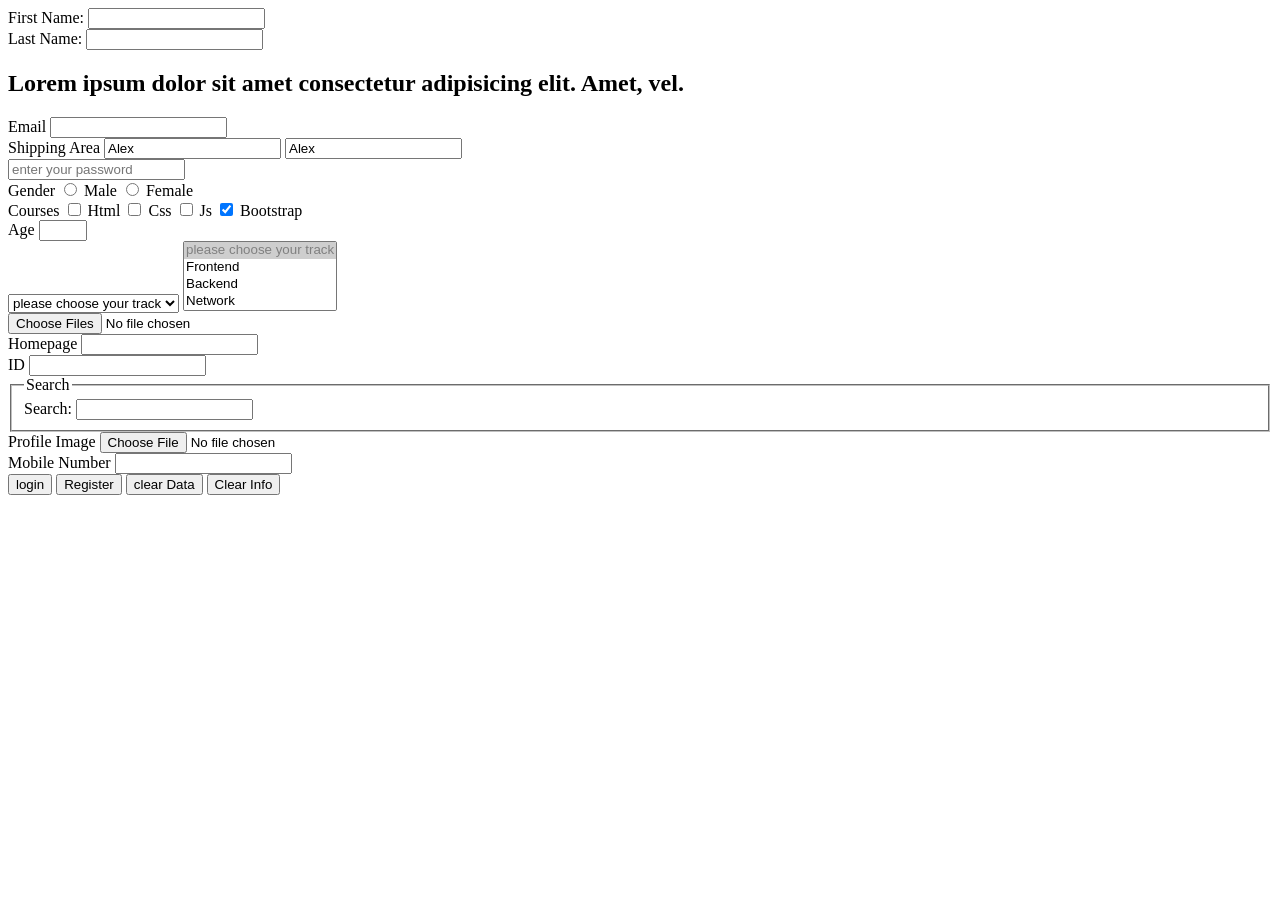
<file: task2/index.html>
<!DOCTYPE html>
<html lang="en">
<head>
    <meta charset="UTF-8">
    <meta name="viewport" content="width=device-width, initial-scale=1.0">
    <title>Form</title>
</head>
<body>
    <form>

        <div>
            <label>First Name:</label>
            <input type="text" id="userFirstName" name="firstName">
        </div>

        <div>
            <label>Last Name:</label>
            <input type="text" id="userLastName" name="lastName">
        </div>

        <div>
            <h2>Lorem ipsum dolor sit amet consectetur adipisicing elit. Amet, vel.</h2>
            <label for="userEmail">Email</label>
            <input type="email" id="userEmail" name="userEmail">
        </div>

        <div>
            <label>Shipping Area</label>
            <input type="text" name="shipping" value="Alex" readonly>
            <input type="text" name="shippingArea" value="Alex" readonly>
        </div>

        <div>
            <input type="password" placeholder="enter your password">
        </div>

        <div>
            <label>Gender</label>
            <input type="radio" name="gender" value="0"> <label>Male</label>
            <input type="radio" name="gender" value="1"> <label>Female</label>
        </div>

        <div>
            <label>Courses</label>
            <input type="checkbox" name="courses[]" value="html"> <label>Html</label>
            <input type="checkbox" name="courses[]" value="css"> <label>Css</label>
            <input type="checkbox" name="courses[]" value="js"> <label>Js</label>
            <input type="checkbox" name="courses[]" value="bootstrap" checked> <label>Bootstrap</label>
        </div>

        <div>
            <label>Age</label>
            <input type="number" name="userAge" min="8" max="18">
        </div>

        <div>
            <select name="track">
                <option value="10" disabled selected>please choose your track</option>
                <option value="0">Frontend</option>
                <option value="1">Backend</option>
                <option value="2">Network</option>
                <option value="3">Mobile</option>
            </select>

            <select name="track" multiple>
                <option value="10" disabled selected>please choose your track</option>
                <option value="0">Frontend</option>
                <option value="1">Backend</option>
                <option value="2">Network</option>
                <option value="3">Mobile</option>
            </select>
        </div>

        <input type="file" name="userFile" multiple>
        <br>

        <div>
            <label for="website">Homepage</label>
            <input type="url" id="website" name="website" pattern="https?://.+" title="Include http://">
        </div>

        <div>
            <label>ID</label>
            <input type="text" minlength="10" maxlength="14">
        </div>

        <fieldset>
            <legend>Search</legend>
            <label>Search:</label>
            <input list="searchOptions" name="search">
            <datalist id="searchOptions">
                <option value="HTML">
                <option value="CSS">
                <option value="JavaScript">
                <option value="Bootstrap">
            </datalist>
        </fieldset>

        <div>
            <label>Profile Image</label>
            <input type="file" name="userImage" accept=".png">
        </div>

        <div>
            <label>Mobile Number</label>
            <input type="text" name="userMobile" pattern="(010|011|012|015)[0-9]{8}" maxlength="11" title="Mobile must be 11 digits and start with 010/011/012/015">
        </div>

        <input type="submit" value="login">
        <button type="submit">Register</button>

        <input type="reset" value="clear Data">
        <button type="reset">Clear Info</button>

    </form>
</body>
</html>
</file>
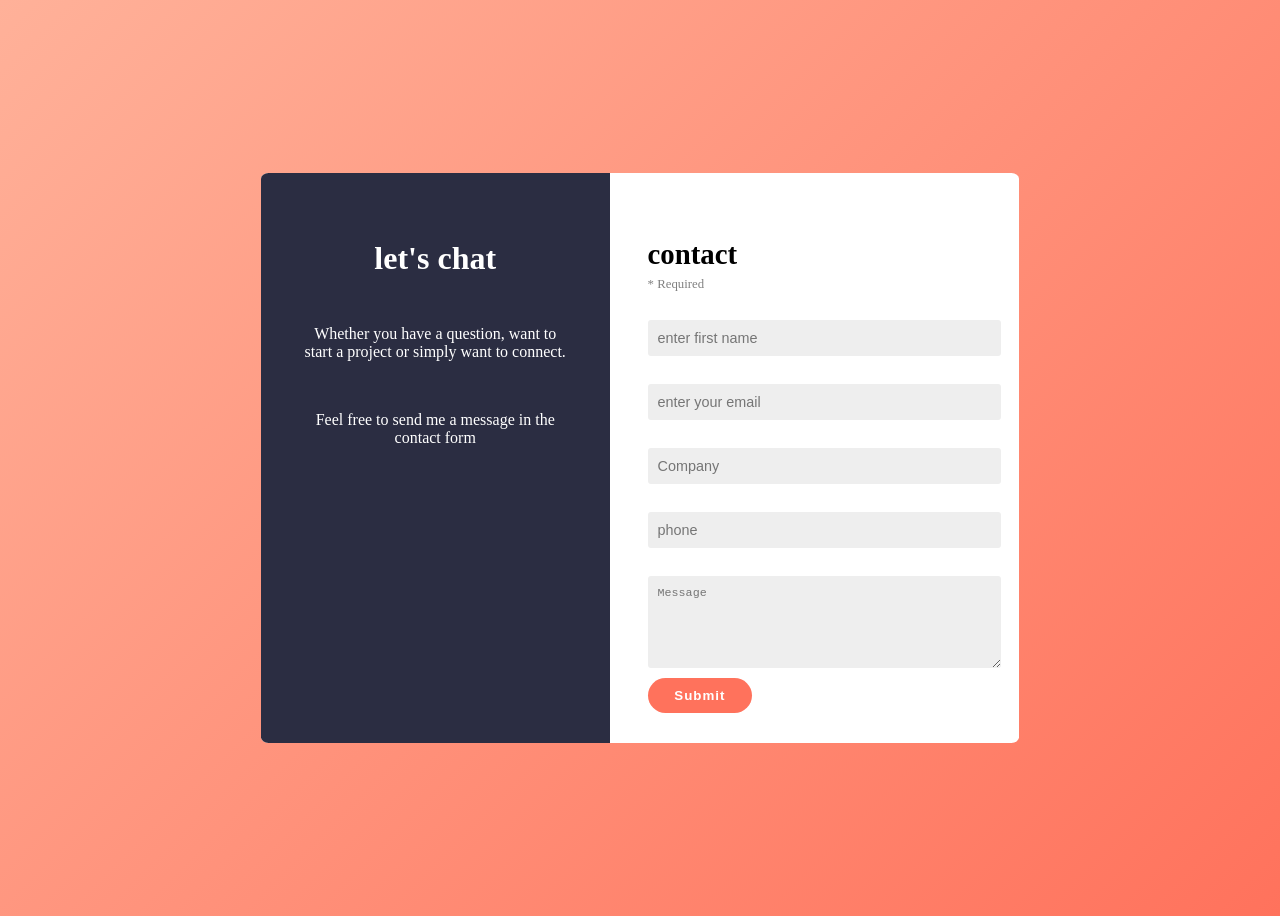
<file: task3/index.html>
<!DOCTYPE html>
<html lang="en">
<head>
    <meta charset="UTF-8">
    <meta name="viewport" content="width=device-width, initial-scale=1.0">
    <title>Document</title>
    <link rel="stylesheet" href="style.css">
</head>
<body>

    <div class="container">

        <div class="div-style">
            <h1>let's chat</h1>
            <div>
                <br>
                <P>Whether you have a question, want to start a project or simply want to connect.</P>
                <br>
                <P>Feel free to send me a message in the contact form</P>
            </div>
        </div>

        <form class="form" action="" autocomplete="off">
            <h1 class="h1">contact</h1>
            <span class="required">* Required</span>
            <br>

            <input name="firstName" placeholder="enter first name" required>
            <br>

            <input type="email" name="email" placeholder="enter your email" required>
            <br>

            <input placeholder="Company">
            <br>

            <input type="text" name="phone" placeholder="phone" pattern="01(0|1|2|5)[0-9]{8}" maxlength="11">
            <br>

            <textarea placeholder="Message" cols="22" rows="4"></textarea>

            <div>
                <button type="submit" class="button">Submit</button>
            </div>
        </form>

    </div>

</body>
</html>
</file>
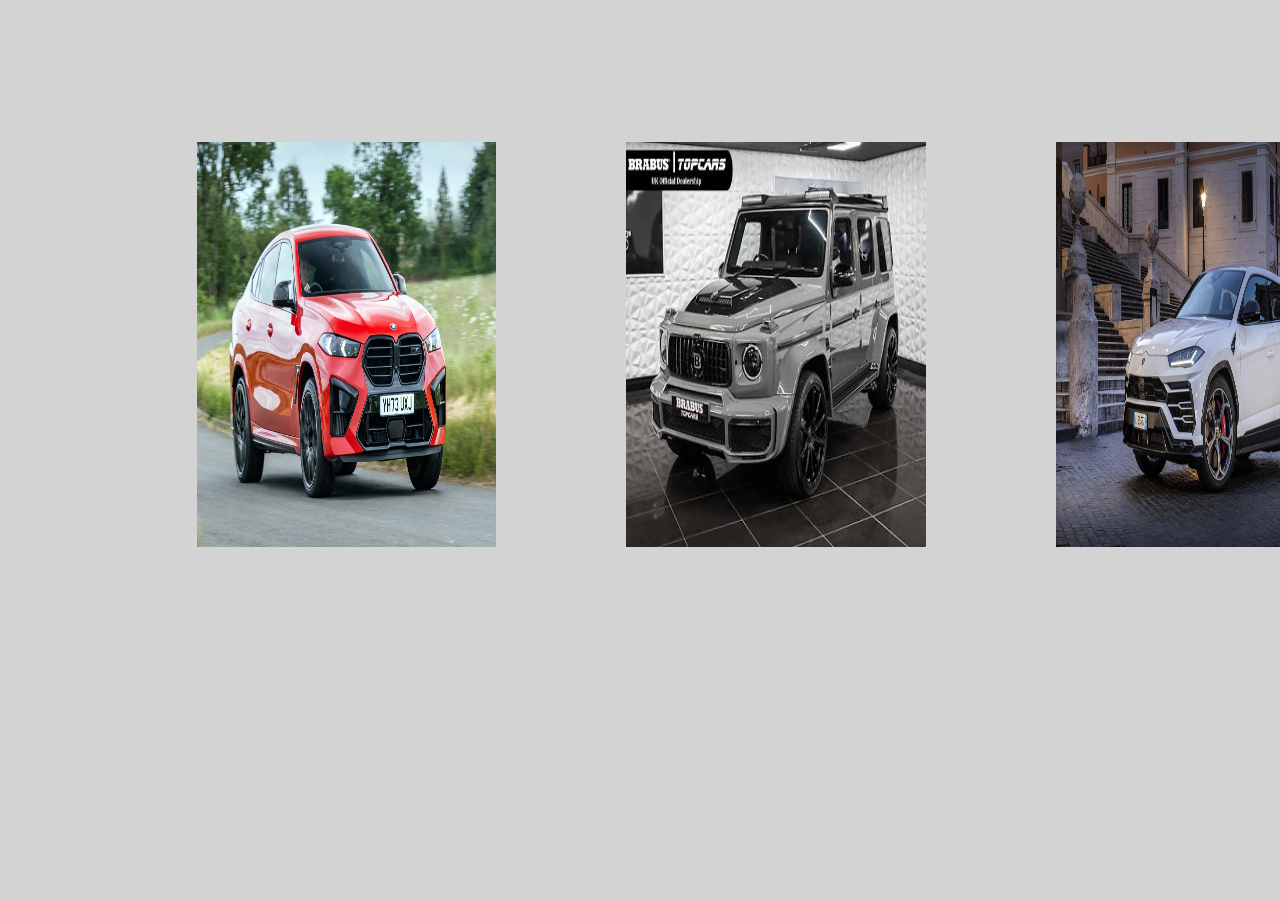
<file: task7/index.html>
<!DOCTYPE html>
<html lang="en">
<head>
    <meta charset="UTF-8">
    <meta name="viewport" content="width=device-width, initial-scale=1.0">
    <title>Document</title>
    <link rel="stylesheet" href="style.css">
</head>
<body>

<section class="container">   
    <section class="padding-top-bottom d-flex">
    <div class="card">
        <div class="info bg-color">
            <h3 class="bg-color">BMW X6 m competition</h3>
            <p class="bg-color">Sports Car</p>
        </div>

        <div class="photo">
            <img src="images/bmw-x6.jpg" alt="">
        </div>

    </div>
    </section>

    <section class="padding-top-bottom d-flex">
    <div class="card">
        <div class="info bg-color">
            <h3 class="bg-color">G_Class</h3>
            <p class="bg-color">Super Car</p>
        </div>

        <div class="photo">
            <img src="images/G_Glass.jpg" alt="">
        </div>

    </div>
    </section> 
    
    <section class="padding-top-bottom d-flex">
    <div class="card">
        <div class="info bg-color">
            <h3 class="bg-color">Lamborghini urus</h3>
            <p class="bg-color">Luxury Car</p>
        </div>

        <div class="photo">
            <img src="images/Lamborghini urus.jpg" alt="">
        </div>

    </div>
    </section>
</section>     
</body>
</html>
</file>
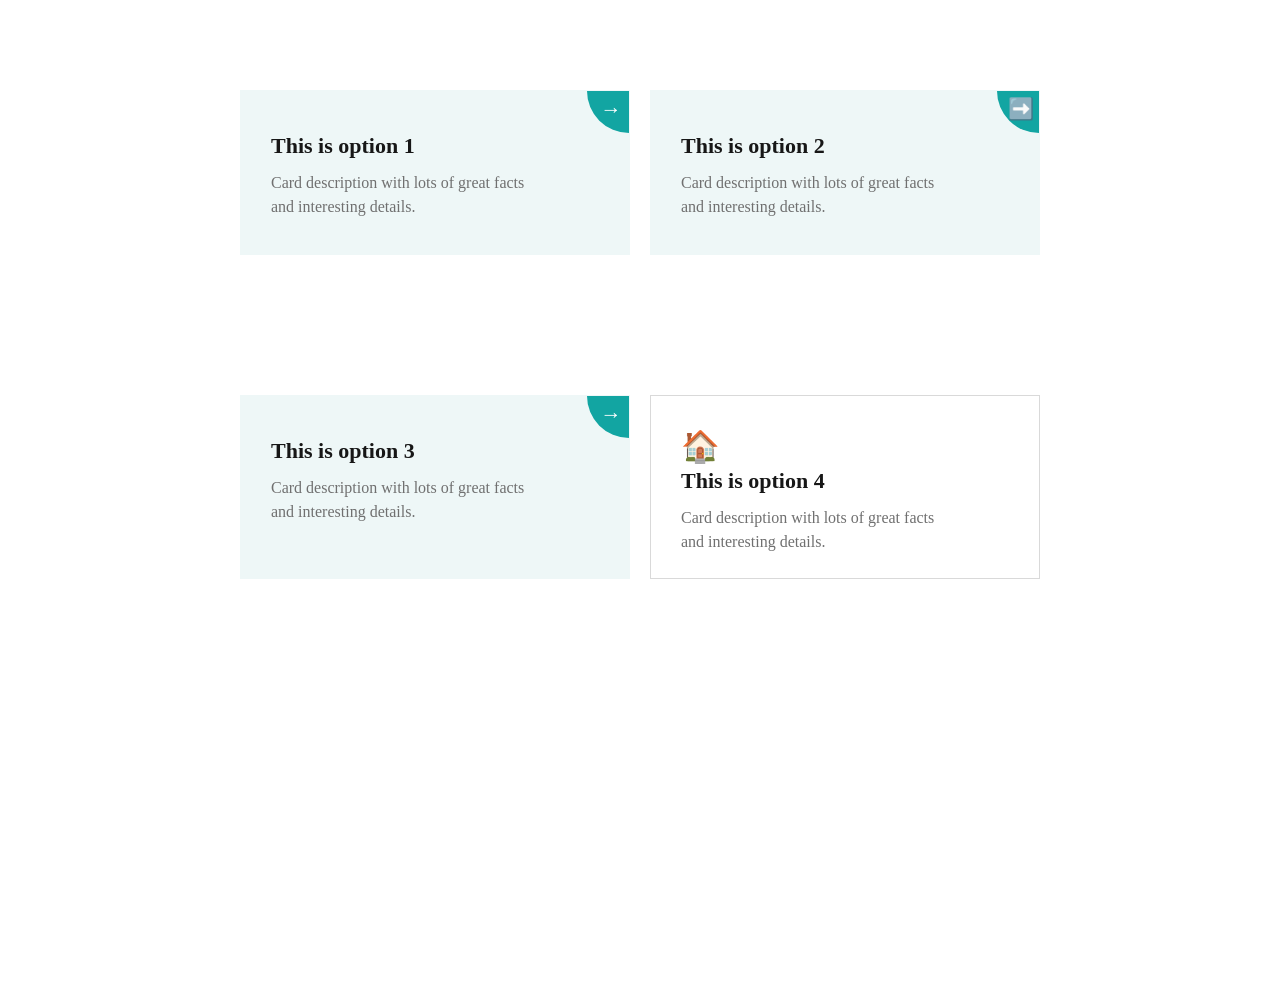
<file: task8/index.html>
<!DOCTYPE html>
<html lang="en">
<head>
    <meta charset="UTF-8">
    <meta name="viewport" content="width=device-width, initial-scale=1.0">
    <title>Card Hover Effects</title>
    <link rel="stylesheet" href="style.css">
</head>

<body>

    <main class="cards">

        <section class="card card-one">
            <span class="arrow">→</span>
            <h2>This is option 1</h2>
            <p>Card description with lots of great facts<br>and interesting details.</p>
        </section>

        <section class="card card-two">
            <span class="arrow">➡️</span>
            <h2>This is option 2</h2>
            <p>Card description with lots of great facts<br>and interesting details.</p>
        </section>

        <section class="card card-three">
            <span class="arrow">→</span>
            <h2>This is option 3</h2>
            <p>Card description with lots of great facts<br>and interesting details.</p>
        </section>

        <section class="card card-four">
            <div class="house-icon" aria-hidden="true">
                <span>🏠</span>
            </div>
            <span class="arrow">→</span>
            <h2>This is option 4</h2>
            <p>Card description with lots of great facts<br>and interesting details.</p>
        </section>

    </main>

</body>
</html>
</file>
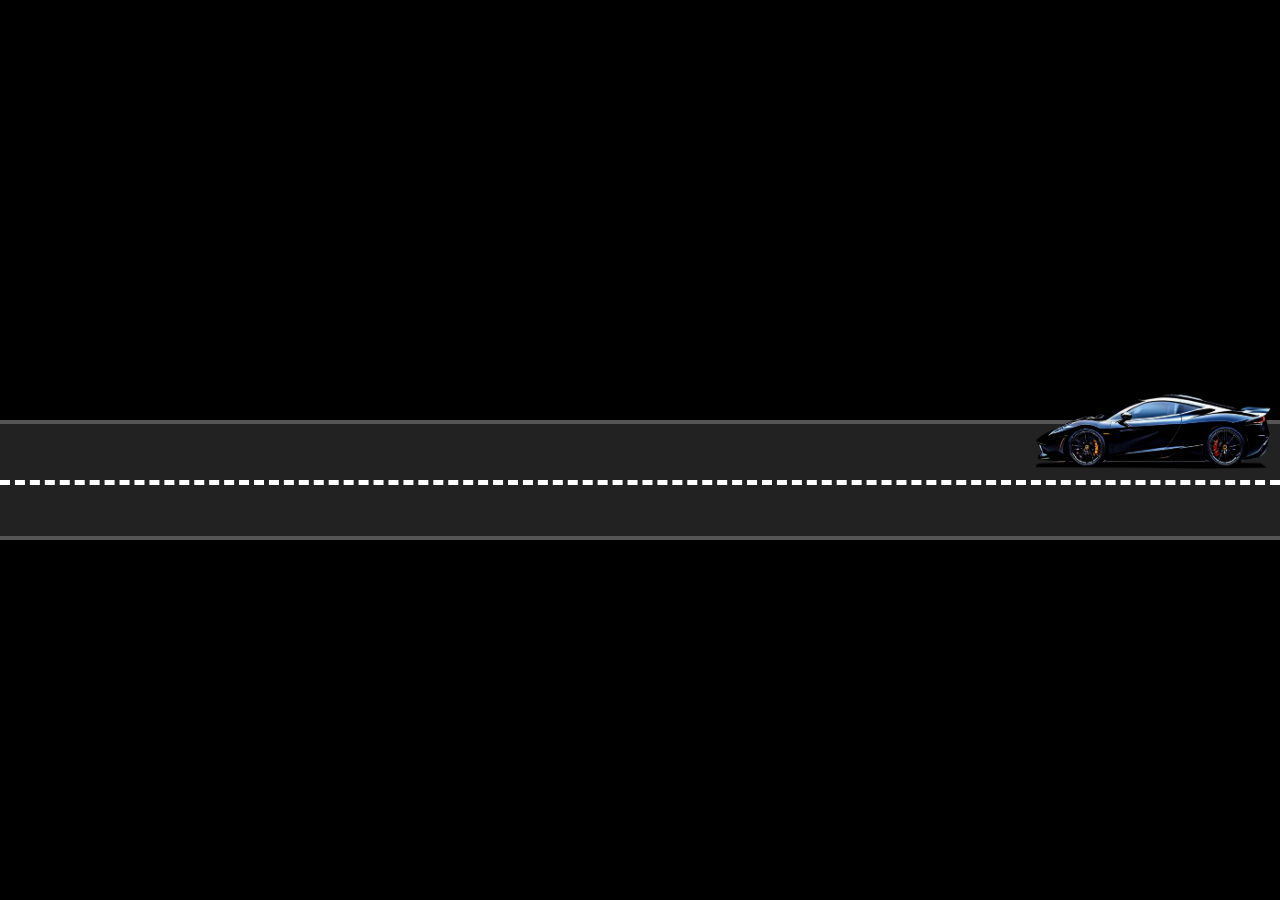
<file: task9/index.html>
<!DOCTYPE html>
<html lang="en">
<head>
    <meta charset="UTF-8">
    <meta name="viewport" content="width=device-width, initial-scale=1.0">
    <title>Car</title>
    <link rel="stylesheet" href="css/style.css">
</head>
<body>

    <section class="container">

        <div class="animation-img">
            <img src="images/—Pngtree—black super car_15108476.png" alt="Car">
        </div>
        <div class="road"></div>

    </section>

</body>
</html>
</file>
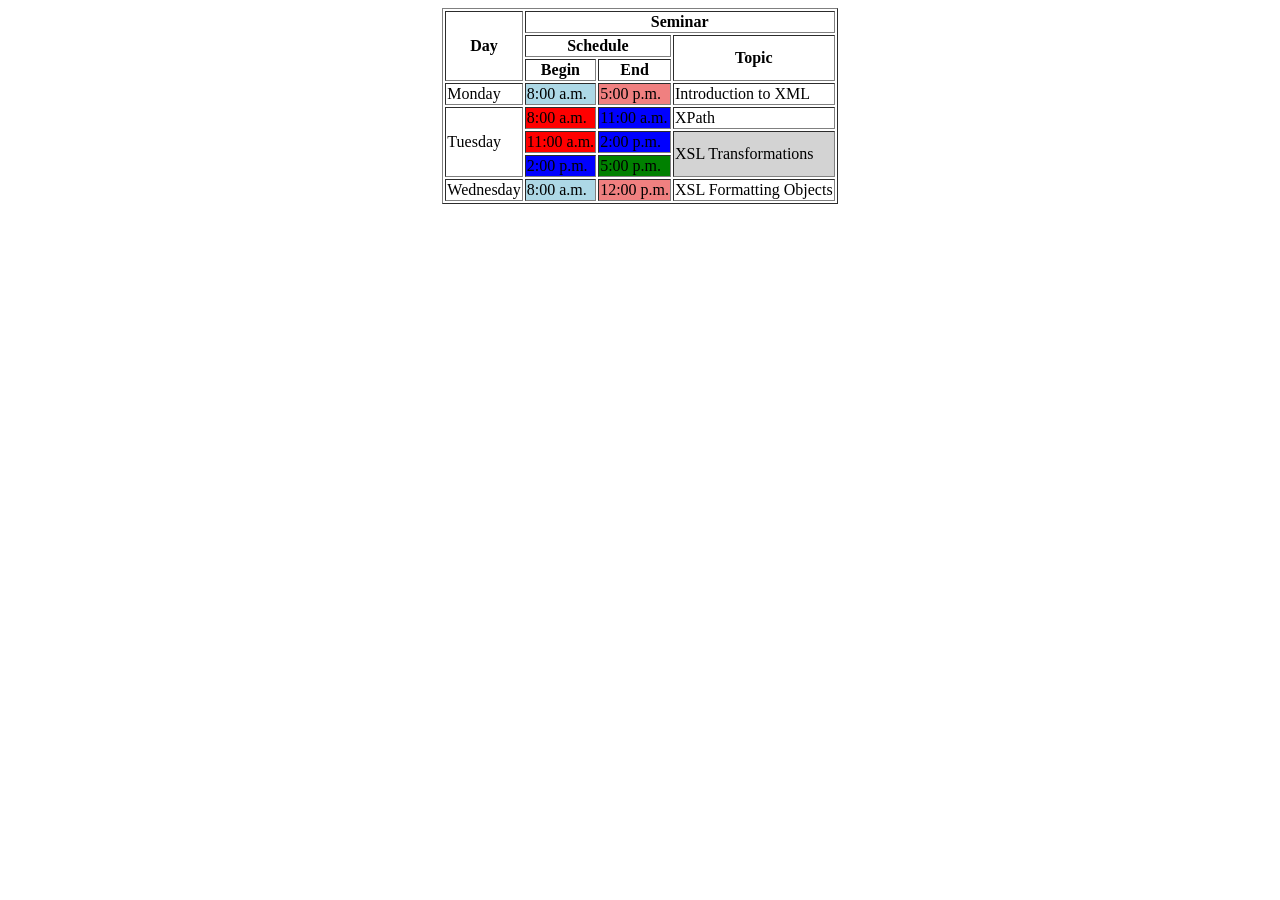
<file: task1/Seminar.html>
<!DOCTYPE html>
<html>
<head>
    <title>Table Exam</title>
</head>

<body>

<table border="1" align="center" >

    <tr>
        <th rowspan="3">Day</th>
        <th colspan="3">Seminar</th>
    </tr>

    <tr>
        <th colspan="2">Schedule</th>
        <th rowspan="2">Topic</th>
    </tr>

    <tr>
        <th>Begin</th>
        <th>End</th>
    </tr>

    <tr>
        <td>Monday</td>
        <td bgcolor="lightblue">8:00 a.m.</td>
        <td bgcolor="lightcoral">5:00 p.m.</td>
        <td>Introduction to XML</td>
    </tr>

    <tr>
        <td rowspan="3">Tuesday</td>
        <td bgcolor="red">8:00 a.m.</td>
        <td bgcolor="blue">11:00 a.m.</td>
        <td>XPath</td>
    </tr>

    <tr>
        <td bgcolor="red">11:00 a.m.</td>
        <td bgcolor="blue">2:00 p.m.</td>
        <td bgcolor="lightgray" rowspan="2">XSL Transformations</td>
    </tr>

    <tr>
        <td bgcolor="blue">2:00 p.m.</td>
        <td bgcolor="green">5:00 p.m.</td>
    </tr>

    <tr>
        <td>Wednesday</td>
        <td bgcolor="lightblue">8:00 a.m.</td>
        <td bgcolor="lightcoral">12:00 p.m.</td>
        <td>XSL Formatting Objects</td>
    </tr>

</table>

</body>
</html>
</file>
<file: task3/style.css>
Style task · CSS
* {
    margin: 0;
    padding: 0;
    box-sizing: border-box;
    font-family: Georgia, 'Times New Roman', Times, serif
}
 
body {
    min-height: 100vh;
    display: flex;
    align-items: center;
    justify-content: center;
    background: linear-gradient(135deg, #ffb199, #ff725c);
}
 
.container {
    display: flex;
    width: 60%;

    margin: auto;
    background-color: white;
    border-radius: 1%;
    overflow: hidden;
    box-shadow: 0 1% 3% rgba(0, 0, 0, 0.25);
}
 
.div-style {
    background-color: #2b2d42;
    color: white;
    width: 45%;
    padding: 6% 5%;
    text-align: center;
}
 
.div-style h1 {
    font-size: 200%;
    margin-bottom: 5%;
}
 
.div-style h2 {
    font-size: 100%;
    font-weight: normal;
    line-height: 1.6;
}
 
.form {
    width: 55%;
    padding: 6% 5%;
    display: flex;
    flex-direction: column;
}
 
.form .h1 {
    font-size: 180%;
    margin-bottom: 2%;
}
 
.required {
    font-size: 80%;
    color: gray;
    display: block;
    margin-bottom: 3%;
}
 
.form input,
.form textarea {
    background-color: #eee;
    border: none;
    padding: 3%;
    font-size: 90%;
    border-radius: 3px;
    margin-bottom: 3%;
    width: 100%;
}
 
.form textarea {
    resize: vertical;
    min-height: 15%;
}
 
.button {
    align-self: flex-start;
    background-color: #ff725c;
    color: white;
    border: none;
    padding: 3% 8%;
    border-radius: 30px;
    font-weight: bold;
    letter-spacing: 1px;
    cursor: pointer;
}
 
.button:hover {
    background-color: #e85f4a;
}
</file>
<file: task7/style.css>
*{
    margin: 0;
    padding: 0;
    box-sizing: border-box;
    font-family: sans-serif;
    background-color: lightgray;
}
.container{
    width: 90%;
    margin: auto;
    display: flex;
    gap: 45px;
}
.d-flex{
    display: flex;
}
.padding-top-bottom{
    padding: 7% 0%;
    padding-left: 3%;
}
.bg-color{
    background-color: white;
}

/* card 1, 2, 3*/
.card {
    width: 350px;
    height: 450px;
    position: relative;
    margin: 8%;
}

.info {
    width: 270px;
    height: 400px;
    background-color: white;
    position: absolute;
    left: 95px;
    bottom: 17px;
    text-align: center;
    padding-top: 340px;
    box-sizing: border-box;
    border: 4px solid white;
}
.photo {
    width: 100%;
    height: 90%;
    position: absolute;
    left: 70px;
    top: 33px;
    transition: 0.7s ease;
}
.photo img {
    width: 102%;
    height: 100%;
}
.card:hover .photo {
    transform: translate(-100px, -50px);
}
.card:hover .info{
     transform: translate(30px, 30px);
}
</file>
<file: task8/style.css>
* {
  box-sizing: border-box;
  margin: 0;
  padding: 0;
}

body {
  min-height: 100vh;
  background: #fff;
  font-family:cursive sans-serif;
  color: #171717;
}

.cards {
  width: 90%;
  max-width: 1250px;
  margin: 90px auto;
  display: flex;
  justify-content: center;
  flex-wrap: wrap;
  gap: 140px 20px;
}

.card {
  width: 390px;
  min-height: 165px;
  position: relative;
  padding: 42px 30px 25px;
  background: #eef7f7;
  border: 1px solid transparent;
  overflow: hidden;
  cursor: pointer;
}

.card h2,
.card p {
  position: relative;
  z-index: 3;
}

.card h2 {
  font-size: 22px;
  line-height: 1.2;
  margin-bottom: 12px;
  font-weight: 700;
  transition: color 0.3s ease;
}

.card p {
  color: #707070;
  font-size: 16px;
  line-height: 1.45;
  transition: color 0.3s ease;
}

.arrow {
  position: absolute;
  top: 0;
  right: 0;
  width: 42px;
  height: 42px;
  background: #12a5a2;
  color: #fff;
  border-radius: 0 0 0 42px;
  display: flex;
  align-items: center;
  justify-content: center;
  padding-left: 6px;
  padding-bottom: 6px;
  font-size: 21px;
  z-index: 5;
}

.card-one,
.card-two,
.card-three {
  background: #eef7f7;
}

.card-one::before,
.card-two::before,
.card-three::before {
  content: "";
  position: absolute;
  top: 0;
  right: 0;
  width: 42px;
  height: 42px;
  background: #12a5a2;
  border-radius: 0 0 0 42px;
  transform: scale(1);
  transform-origin: top right;
  transition: transform 0.65s cubic-bezier(0.4, 0, 0.2, 1);
  z-index: 1;
}

.card-one:hover::before,
.card-two:hover::before,
.card-three:hover::before {
  transform: scale(13);
}

.card-one:hover h2,
.card-one:hover p,
.card-two:hover h2,
.card-two:hover p,
.card-three:hover h2,
.card-three:hover p {
  color: #fff;
}

.card-one .arrow,
.card-two .arrow,
.card-three .arrow {
  background: transparent;
}

.card-four {
  background: #fff;
  border-color: #d9d9d9;
  padding-top: 72px;
  transition: border-color 0.30s ease;
}

.card-four .house-icon {
  position: absolute;
  top: 35px;
  left: 30px;
  width: 38px;
  height: 30px;
  color: #666;
  font-size: 31px;
  line-height: 1;
  z-index: 3;
}

.card-four .arrow {
  opacity: 0;
  visibility: hidden;
  transform: translateY(-10px);
  transition: opacity 0.3s ease, transform 0.3s ease;
  background: #d32b83;
}

.card-four:hover {
  border-color: #d32b83;
}

.card-four:hover .arrow {
  opacity: 3;
  visibility: visible;
  transform: translateY(5);
}

.card-four:hover::after {
  content: "";
  position: absolute;
  top: 0;
  right: -5px;
  width: 30px;
  height: 100%;
  background: #d32b83;
  z-index: 3;
}

.card-four:hover h2,
.card-four:hover p {
  position: relative;
  z-index: 5;
}

@media (max-width: 1250px) {

  .cards {
    gap: 100px 20px;
  }

  .card {
    width: 350px;
  }

}

@media (max-width: 800px) {

  .cards {
    margin-top: 45px;
    gap: 120px;
  }

  .card {
    width: 100%;
    max-width: 390px;
  }

}
</file>
<file: task9/css/style.css>
* {
    margin: 0;
    padding: 0;
    box-sizing: border-box;
}

body {
    background-color: #000000;
    overflow: hidden;
}

.container {
    width: 100%;
    height: 100vh;
    position: relative;
    padding-top: 15%;
}

.animation-img {
    width: 250px;
    position:absolute;
    z-index: 2;
    bottom: calc(20% + 250px);
    right: 0;

    animation-name: moveCar;
    animation-duration: 5s;
    animation-timing-function: linear;
    animation-iteration-count: infinite;
    animation-delay: 1s;
}

.animation-img img {
    width: 100%;
    height: auto;
    display: block;
}

.road {
    position: absolute;
    left: 0;
    bottom: 40%;
    width: 100%;
    height: 120px;

    background-color: #222;

    border-top: 4px solid #555;
    border-bottom: 4px solid #555;

    z-index: 1;
}

.road::after {
    content: "";

    position: absolute;
    top: 50%;
    left: 0;

    width: 100%;

    border-top: 5px dashed white;
}

@keyframes moveCar {

    0% {
        right: -250px;
    }

    100% {
        right: 100%;
    }

}
</file>
